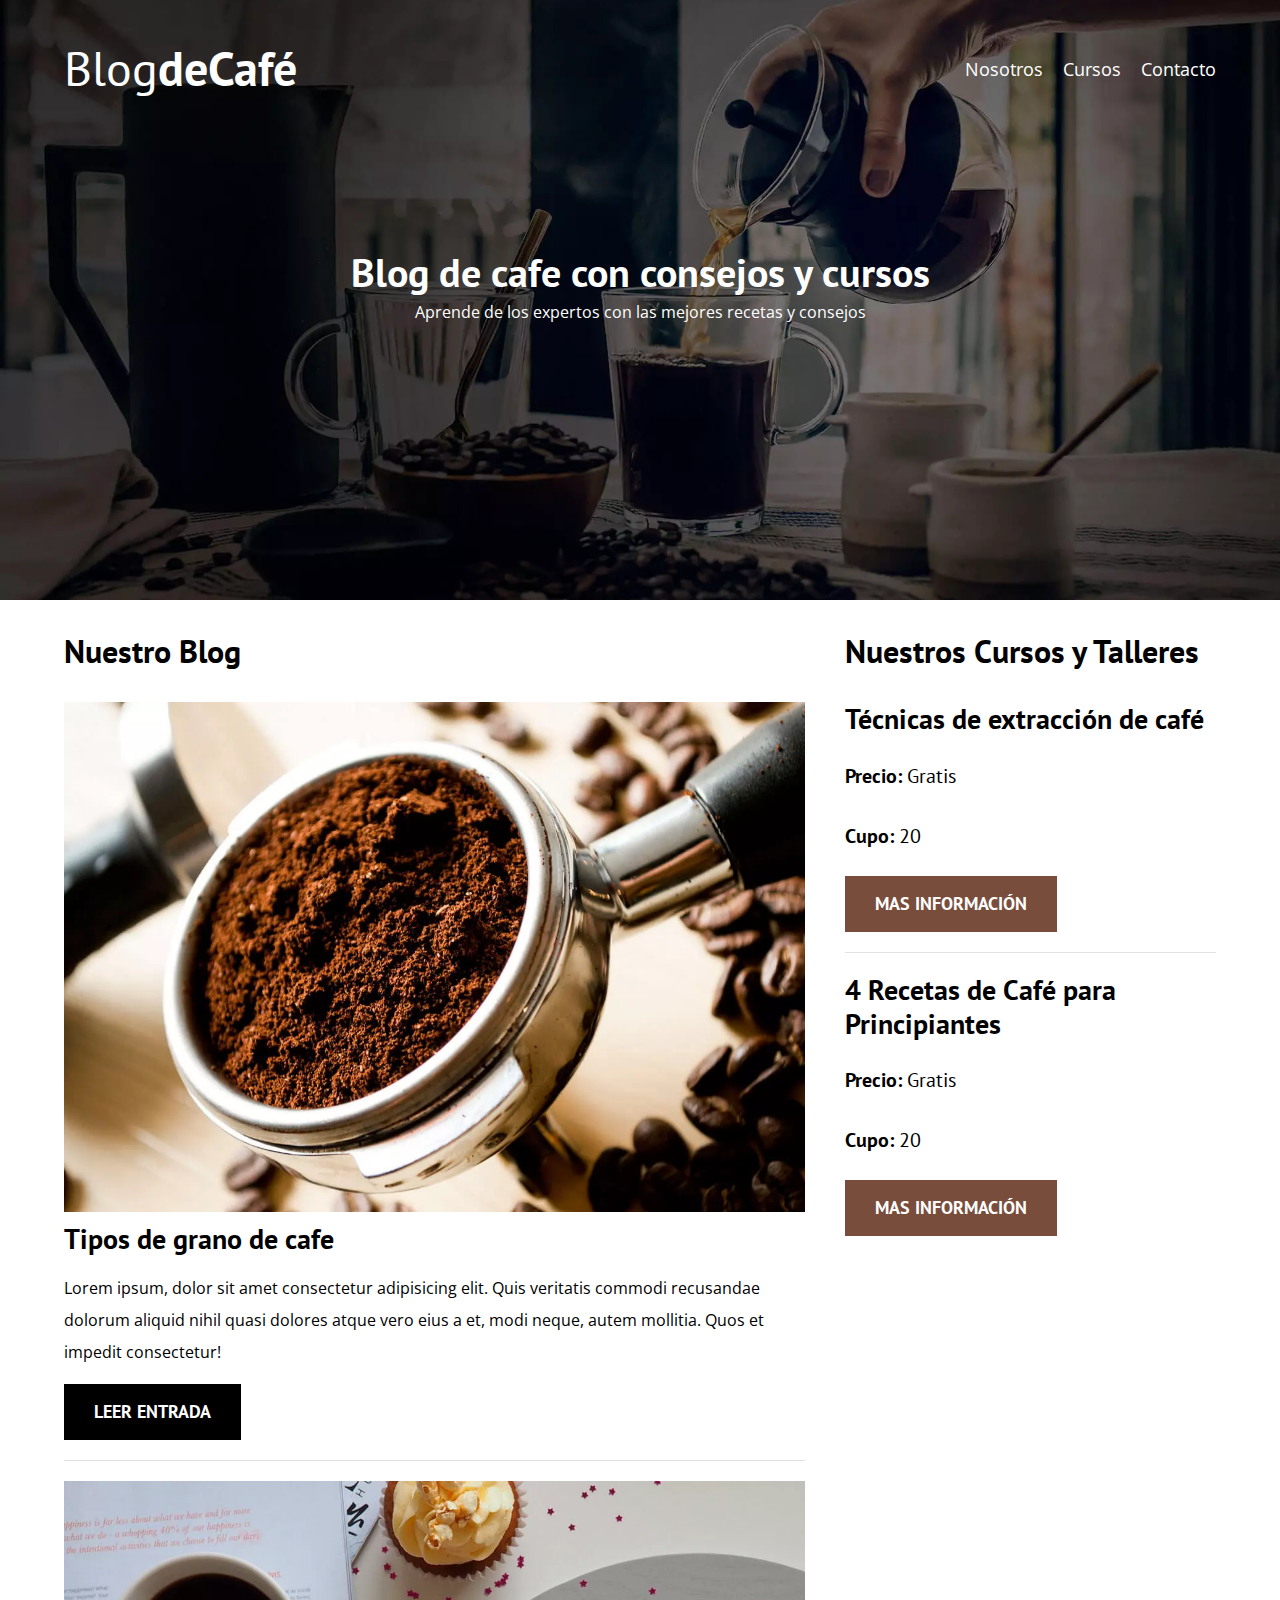
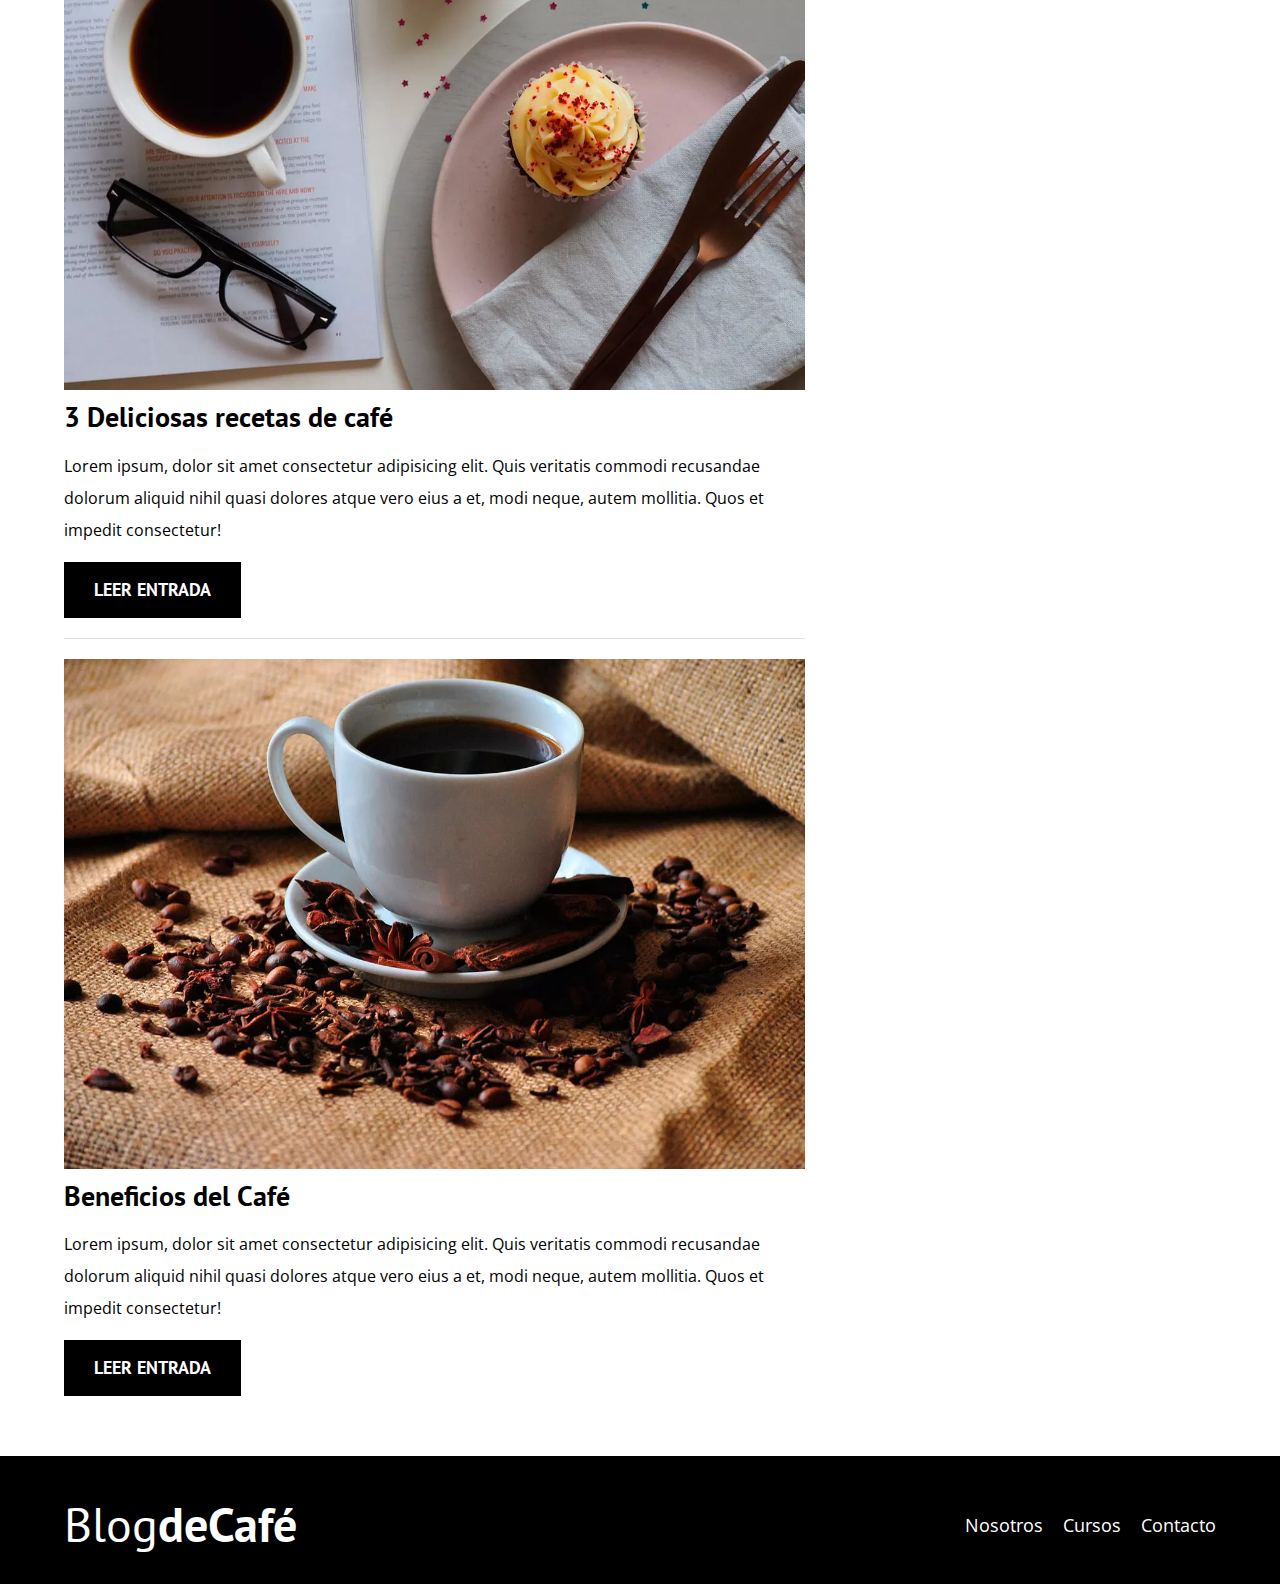
<file: blogdecafe/index.html>
<!DOCTYPE html>
<html lang="en">
<head>
    <meta charset="UTF-8">
    <meta name="viewport" content="width=device-width, initial-scale=1.0">
    <title>BlogDeCafé</title>
    <link rel="stylesheet" href="css/normalize.css">
    <link rel="stylesheet" href="css/style.css">
    <link rel="preconnect" href="https://fonts.googleapis.com">
    <link rel="preconnect" href="https://fonts.gstatic.com" crossorigin>
    <link href="https://fonts.googleapis.com/css2?family=Open+Sans:ital,wght@0,300..800;1,300..800&family=PT+Sans:ital,wght@0,400;0,700;1,400;1,700&display=swap" rel="stylesheet">


</head>
<body>
    <header class="header">

        <div class="contenedor">
            <div class="barra">
                <a class="logo" href="index.html">
                    <h1 class="logo__nombre no-margin centrar-texto">Blog<span class="logo__bold">deCafé</span></h1>
                </a>

                <nav class="navegacion">
                    <a href="nosotros.html" class="navegacion__enlace">Nosotros</a>
                    <a href="cursos.html" class="navegacion__enlace">Cursos</a>
                    <a href="contacto.html" class="navegacion__enlace">Contacto</a>
                </nav>
            </div>
        </div>

        <div class="header_texto">
            <h2 class="no-margin">Blog de cafe con consejos y cursos</h2>
            <p class="no-margin">Aprende de los expertos con las mejores recetas y consejos</p>
        </div>
    </header>

    <div class="contenedor contenido-principal">
        <main class="blog">
            <h3>Nuestro Blog</h3>

            <article class="entrada">
                <div class="entrada__imagen" >
                    <picture>
                        <img loading="lazy" src="img/blog1.webp" alt="imagen blog">
                    </picture>
                </div>

                <div class="entrada__contenido">
                    <h4 class="no-margin">Tipos de grano de cafe</h4>
                    <p>Lorem ipsum, dolor sit amet consectetur adipisicing elit. Quis veritatis commodi recusandae dolorum aliquid nihil quasi dolores atque vero eius a et, modi neque, autem mollitia. Quos et impedit consectetur!</p>
                    <a href="entrada.html" class="boton boton--primario">Leer entrada</a>
                </div>

            </article>

            <article class="entrada">
                <div class="entrada__imagen">
                    <img loading="lazy" src="img/blog2.webp" alt="imagen blog">
                </div>

                <div class="entrada__contenido">
                    <h4 class="no-margin">3 Deliciosas recetas de café</h4>
                    <p>Lorem ipsum, dolor sit amet consectetur adipisicing elit. Quis veritatis commodi recusandae dolorum aliquid nihil quasi dolores atque vero eius a et, modi neque, autem mollitia. Quos et impedit consectetur!</p>
                    <a href="entrada.html" class="boton boton--primario">Leer entrada</a>
                </div>

            </article>

            <article class="entrada">
                <div class="entrada__imagen">
                    <img loading="lazy" src="img/blog3.webp" alt="imagen blog">
                </div>

                <div class="entrada__contenido">
                    <h4 class="no-margin">Beneficios del Café</h4>
                    <p>Lorem ipsum, dolor sit amet consectetur adipisicing elit. Quis veritatis commodi recusandae dolorum aliquid nihil quasi dolores atque vero eius a et, modi neque, autem mollitia. Quos et impedit consectetur!</p>
                    <a href="entrada.html" class="boton boton--primario">Leer entrada</a>
                </div>

            </article>
        </main>
        <aside class="sidebar">
            <h3>Nuestros Cursos y Talleres</h3>

            <ul class="cursos no-padding">
                <li class="widget-curso">
                    <h4 class="no-margin">Técnicas de extracción de café</h4>
                    <p class="widget-curso__label">Precio: <span class="widget-curso__info">Gratis</span></p>
                    <p class="widget-curso__label">Cupo: <span class="widget-curso__info">20</span></p>
                    <a href="entrada.html" class="boton boton--secundario">Mas información</a>

                </li>
                <li class="widget-curso">
                    <h4 class="no-margin">4 Recetas de Café para Principiantes</h4>
                    <p class="widget-curso__label">Precio: <span class="widget-curso__info">Gratis</span></p>
                    <p class="widget-curso__label">Cupo: <span class="widget-curso__info">20</span></p>
                    <a href="entrada.html" class="boton boton--secundario">Mas información</a>
                </li>
            </ul>
        </aside>
    </div>

    <footer class="footer">
        <div class="contenedor">
            <div class="barra">
                <a class="logo" href="index.html">
                    <h1 class="logo__nombre no-margin centrar-texto">Blog<span class="logo__bold">deCafé</span></h1>
                </a>

                <nav class="navegacion">
                    <a href="nosotros.html" class="navegacion__enlace">Nosotros</a>
                    <a href="cursos.html" class="navegacion__enlace">Cursos</a>
                    <a href="contacto.html" class="navegacion__enlace">Contacto</a>
                </nav>
            </div>
        </div>
    </footer>
</body>
</html>
</file>
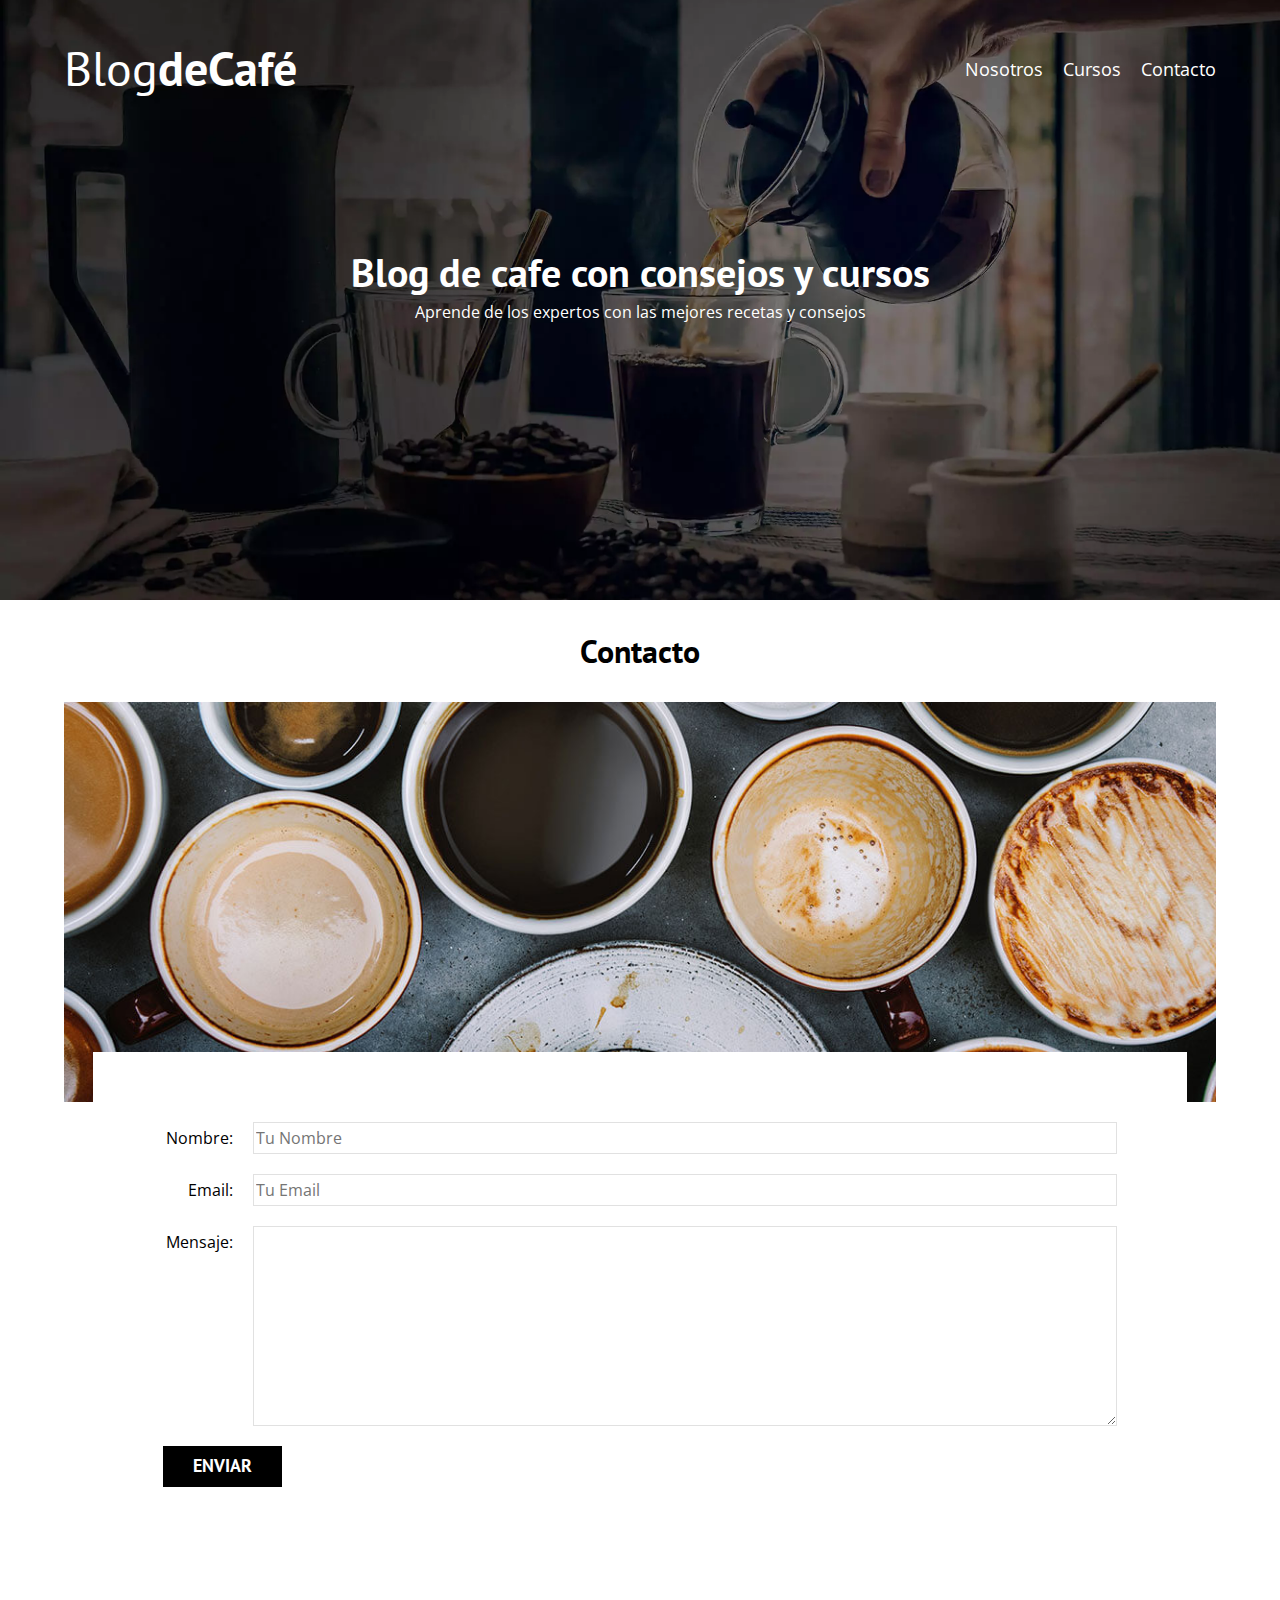
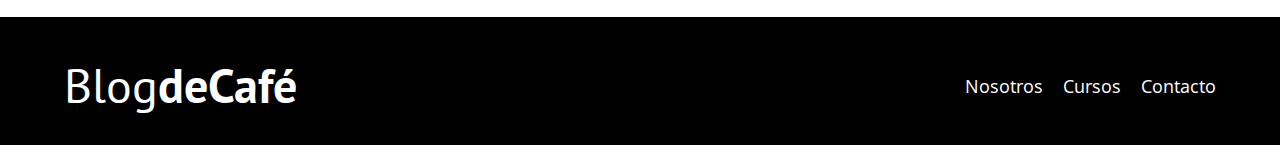
<file: blogdecafe/contacto.html>
<!DOCTYPE html>
<html lang="en">
<head>
    <meta charset="UTF-8">
    <meta name="viewport" content="width=device-width, initial-scale=1.0">
    <meta name="description" content="Pagina web de café">

    <title>BlogDeCafé</title>
    <link rel="stylesheet" href="css/normalize.css">
    <link rel="stylesheet" href="css/style.css">
    <link rel="preconnect" href="https://fonts.googleapis.com">
    <link rel="preconnect" href="https://fonts.gstatic.com" crossorigin>
    <link href="https://fonts.googleapis.com/css2?family=Open+Sans:ital,wght@0,300..800;1,300..800&family=PT+Sans:ital,wght@0,400;0,700;1,400;1,700&display=swap" rel="stylesheet">
</head>
<body>
    <header class="header">

        <div class="contenedor">
            <div class="barra">
                <a class="logo" href="index.html">
                    <h1 class="logo__nombre no-margin centrar-texto">Blog<span class="logo__bold">deCafé</span></h1>
                </a>

                <nav class="navegacion">
                    <a href="nosotros.html" class="navegacion__enlace">Nosotros</a>
                    <a href="cursos.html" class="navegacion__enlace">Cursos</a>
                    <a href="contacto.html" class="navegacion__enlace">Contacto</a>
                </nav>
            </div>
        </div>

        <div class="header_texto">
            <h2 class="no-margin">Blog de cafe con consejos y cursos</h2>
            <p class="no-margin">Aprende de los expertos con las mejores recetas y consejos</p>
        </div>
    </header>

    <div class="contenedor">
        <h3 class="centrar-texto">Contacto</h3>

        <div class="contacto-bg"></div>

        <form class="formulario">
            <div class="campo">
                <label class="campo__label" for="nombre">Nombre: </label>
                <input class="campo__field" type="text" id="nombre" placeholder="Tu Nombre">
            </div>

            <div class="campo">
                <label class="campo__label" for="mail">Email: </label>
                <input class="campo__field" type="email" id="mail" placeholder="Tu Email">
            </div>

            <div class="campo">
                <label class="campo__label" for="msg">Mensaje: </label>
                <textarea class="campo__field campo__field--textarea"  id="msg"></textarea>
            </div>

            
            <div class="campo">
                <input  type="submit" value="Enviar" class="boton boton--primario">
            </div>
        </form>
    </div>

    <footer class="footer">
        <div class="contenedor">
            <div class="barra">
                <a class="logo" href="index.html">
                    <h1 class="logo__nombre no-margin centrar-texto">Blog<span class="logo__bold">deCafé</span></h1>
                </a>

                <nav class="navegacion">
                    <a href="nosotros.html" class="navegacion__enlace">Nosotros</a>
                    <a href="cursos.html" class="navegacion__enlace">Cursos</a>
                    <a href="contacto.html" class="navegacion__enlace">Contacto</a>
                </nav>
            </div>
        </div>
    </footer>
</body>
</html>
</file>
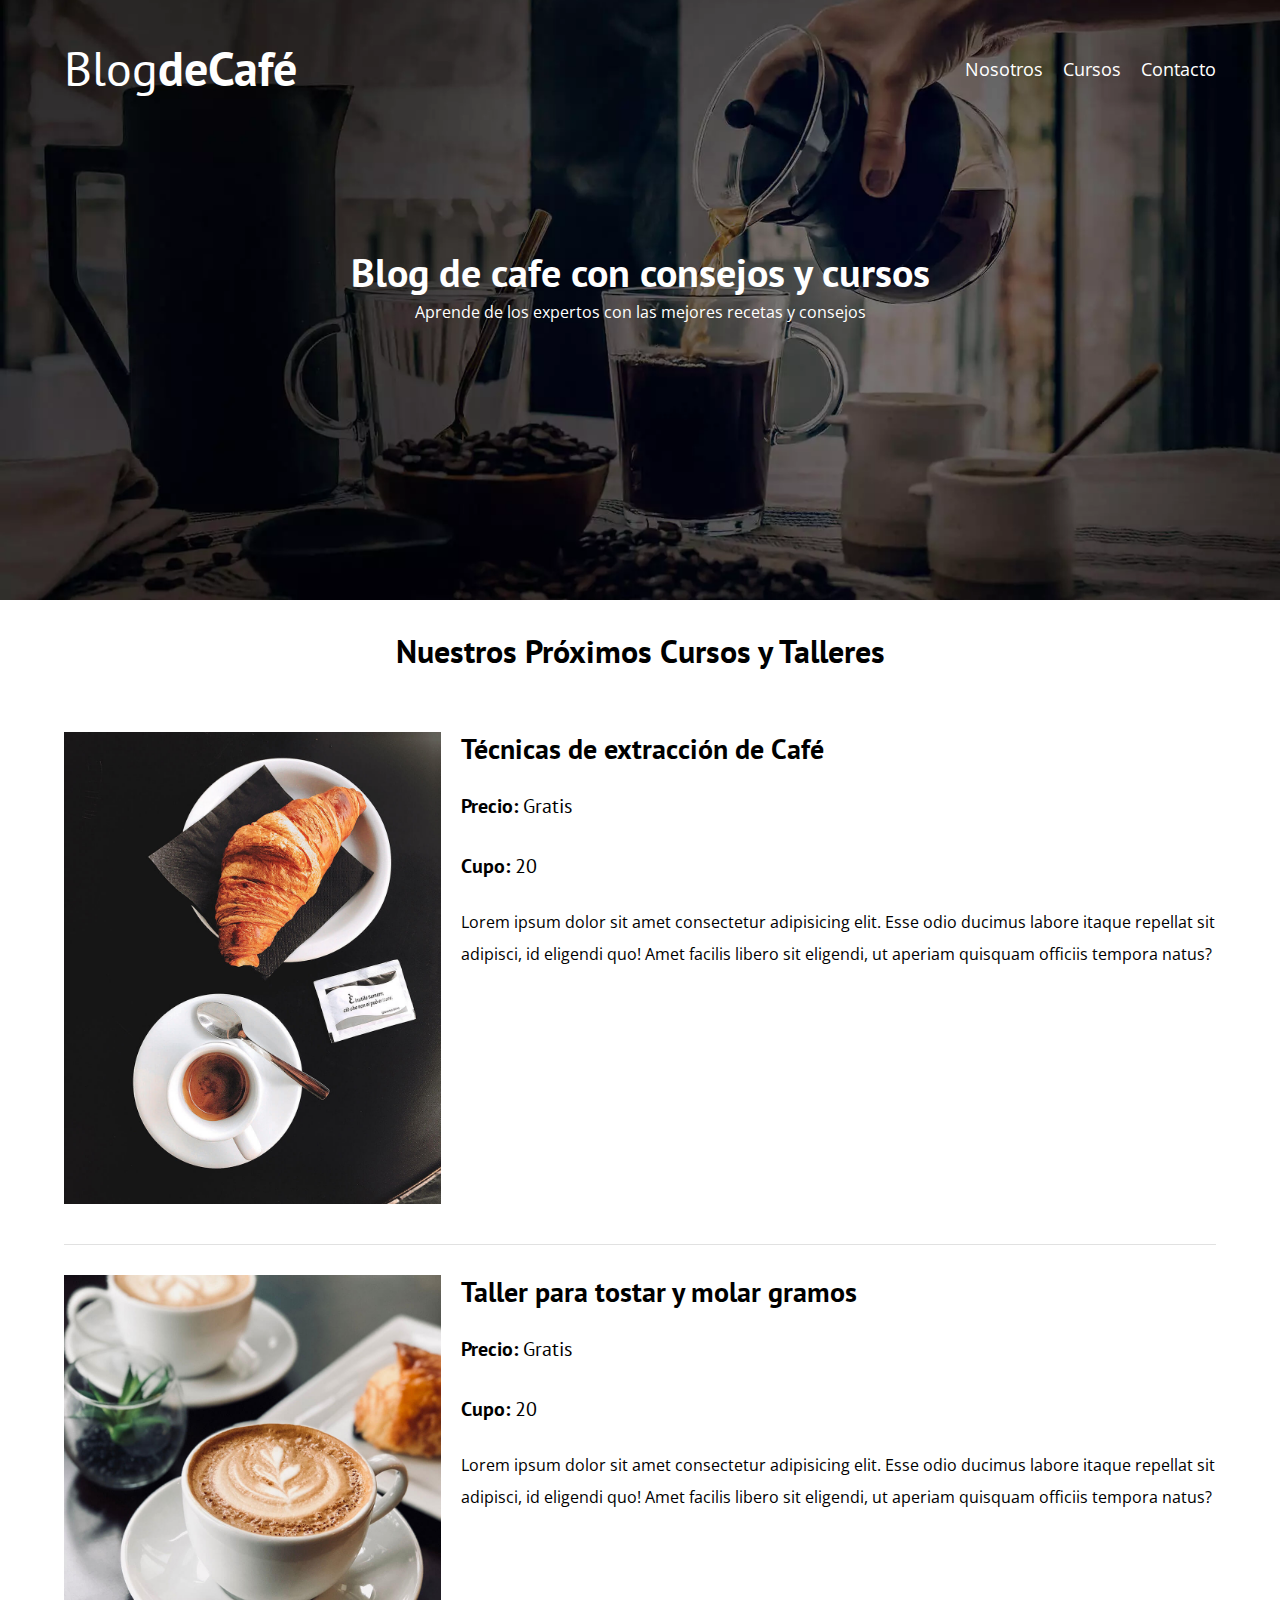
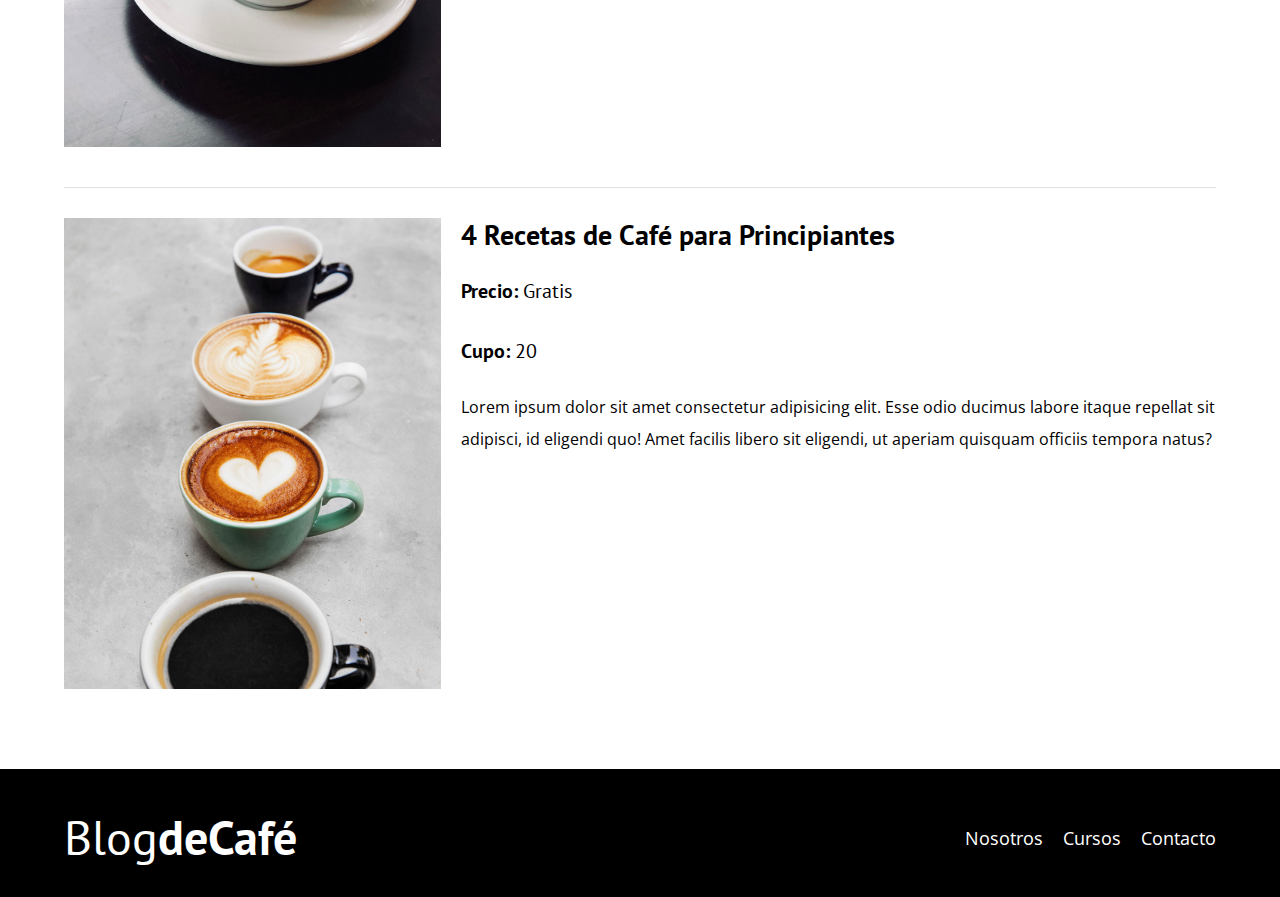
<file: blogdecafe/cursos.html>
<!DOCTYPE html>
<html lang="en">
<head>
    <meta charset="UTF-8">
    <meta name="viewport" content="width=device-width, initial-scale=1.0">
    <title>BlogDeCafé</title>
    <link rel="stylesheet" href="css/normalize.css">
    <link rel="stylesheet" href="css/style.css">
    <link rel="preconnect" href="https://fonts.googleapis.com">
    <link rel="preconnect" href="https://fonts.gstatic.com" crossorigin>
    <link href="https://fonts.googleapis.com/css2?family=Open+Sans:ital,wght@0,300..800;1,300..800&family=PT+Sans:ital,wght@0,400;0,700;1,400;1,700&display=swap" rel="stylesheet">
</head>
<body>
    <header class="header">

        <div class="contenedor">
            <div class="barra">
                <a class="logo" href="index.html">
                    <h1 class="logo__nombre no-margin centrar-texto">Blog<span class="logo__bold">deCafé</span></h1>
                </a>

                <nav class="navegacion">
                    <a href="nosotros.html" class="navegacion__enlace">Nosotros</a>
                    <a href="cursos.html" class="navegacion__enlace">Cursos</a>
                    <a href="contacto.html" class="navegacion__enlace">Contacto</a>
                </nav>
            </div>
        </div>

        <div class="header_texto">
            <h2 class="no-margin">Blog de cafe con consejos y cursos</h2>
            <p class="no-margin">Aprende de los expertos con las mejores recetas y consejos</p>
        </div>
    </header>

    <div class="contenedor">
        <h3 class="centrar-texto">Nuestros Próximos Cursos y Talleres</h3>

        <div class="curso">
            <div class="curso__imagen"><img src="img/curso1.jpg"></div>
            
            <div class="curso__info">
                <h4 class="no-margin">Técnicas de extracción de Café</h4>
                <p class="widget-curso__label">Precio: <span class="widget-curso__info">Gratis</span></p>
                <p class="widget-curso__label">Cupo: <span class="widget-curso__info">20</span></p>
                <p class="curso__descripcion">Lorem ipsum dolor sit amet consectetur adipisicing elit. Esse odio ducimus labore itaque repellat sit adipisci, id eligendi quo! Amet facilis libero sit eligendi, ut aperiam quisquam officiis tempora natus?</p>
            </div>

        </div>

        <div class="curso">
            <div class="curso__imagen"><img src="img/curso2.jpg"></div>
            
            <div class="curso__info">
                <h4 class="no-margin">Taller para tostar y molar gramos</h4>
                <p class="widget-curso__label">Precio: <span class="widget-curso__info">Gratis</span></p>
                <p class="widget-curso__label">Cupo: <span class="widget-curso__info">20</span></p>
                <p class="curso__descripcion">Lorem ipsum dolor sit amet consectetur adipisicing elit. Esse odio ducimus labore itaque repellat sit adipisci, id eligendi quo! Amet facilis libero sit eligendi, ut aperiam quisquam officiis tempora natus?</p>
            </div>

        </div>

        <div class="curso">
            <div class="curso__imagen"><img src="img/curso3.jpg"></div>
            
            <div class="curso__info">
                <h4 class="no-margin">4 Recetas de Café para Principiantes</h4>
                <p class="widget-curso__label">Precio: <span class="widget-curso__info">Gratis</span></p>
                <p class="widget-curso__label">Cupo: <span class="widget-curso__info">20</span></p>
                <p class="curso__descripcion">Lorem ipsum dolor sit amet consectetur adipisicing elit. Esse odio ducimus labore itaque repellat sit adipisci, id eligendi quo! Amet facilis libero sit eligendi, ut aperiam quisquam officiis tempora natus?</p>
            </div>

        </div>


    </div>

    <footer class="footer">
        <div class="contenedor">
            <div class="barra">
                <a class="logo" href="index.html">
                    <h1 class="logo__nombre no-margin centrar-texto">Blog<span class="logo__bold">deCafé</span></h1>
                </a>

                <nav class="navegacion">
                    <a href="nosotros.html" class="navegacion__enlace">Nosotros</a>
                    <a href="cursos.html" class="navegacion__enlace">Cursos</a>
                    <a href="contacto.html" class="navegacion__enlace">Contacto</a>
                </nav>
            </div>
        </div>
    </footer>
</body>
</html>
</file>
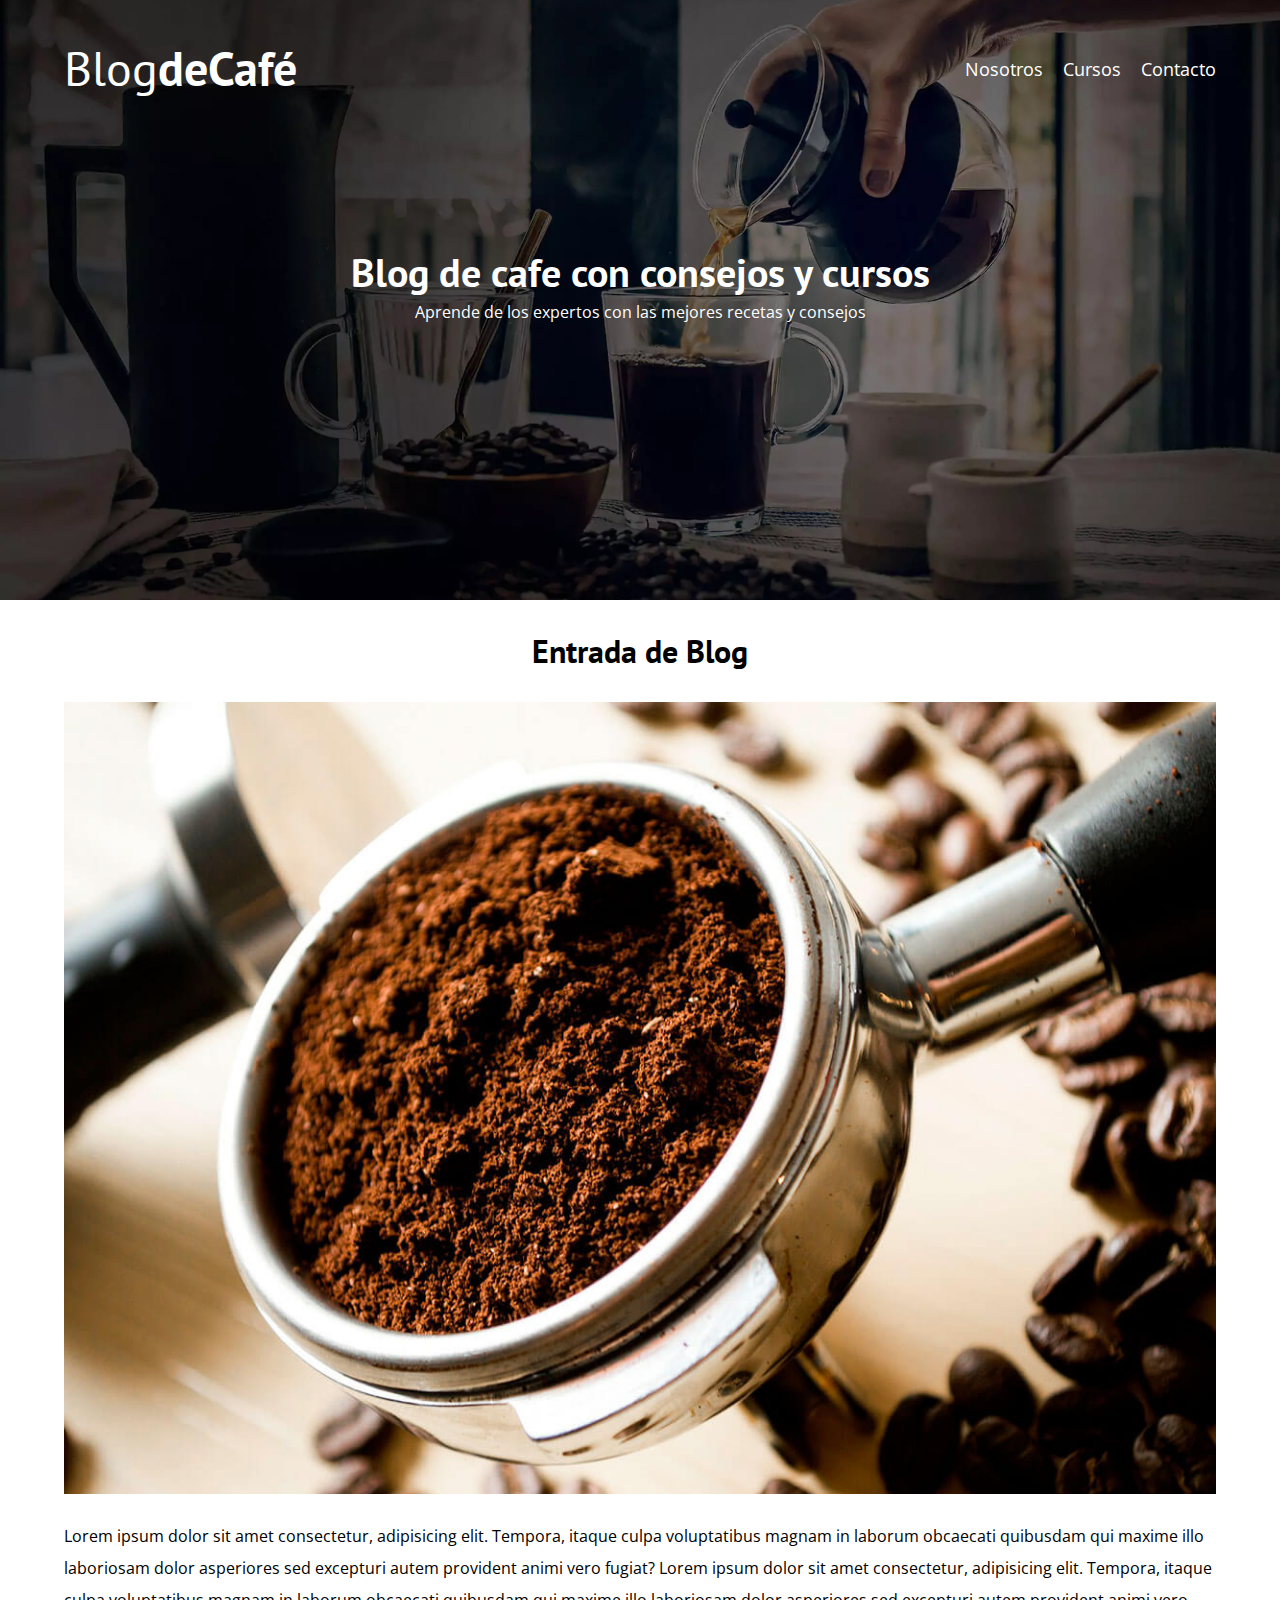
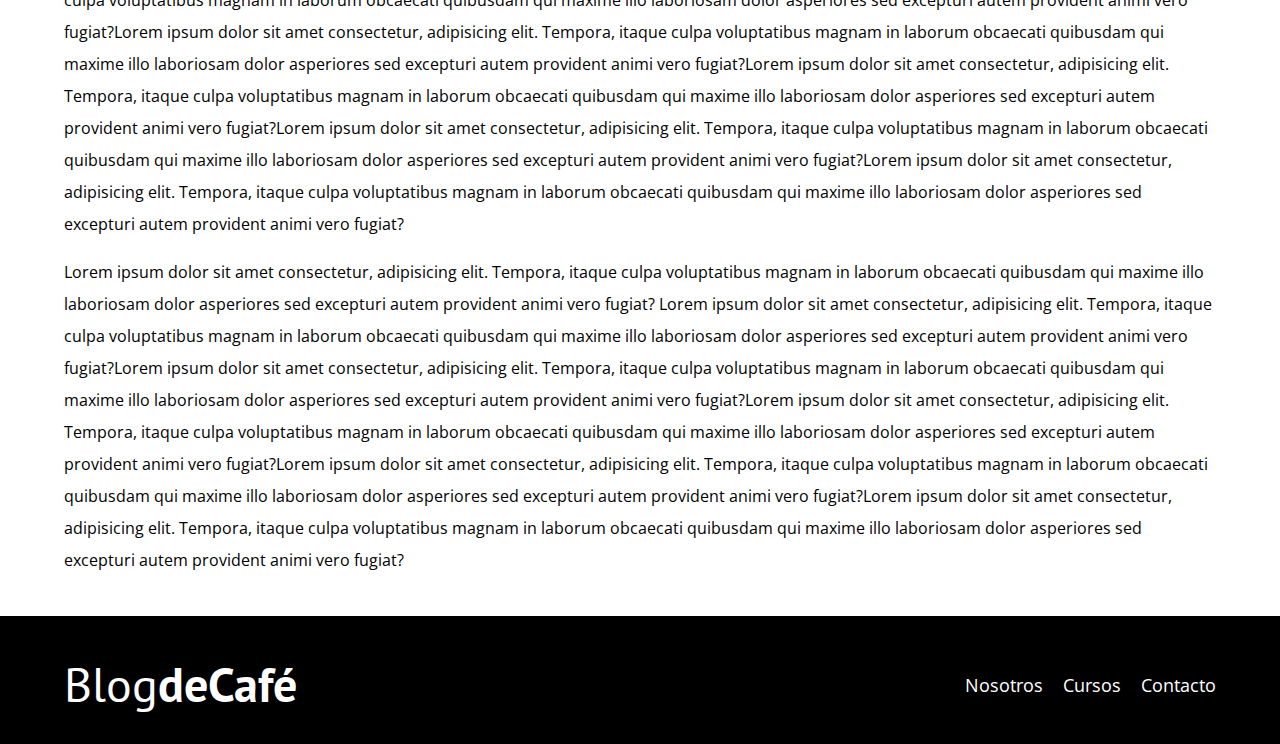
<file: blogdecafe/entrada.html>
<!DOCTYPE html>
<html lang="en">
<head>
    <meta charset="UTF-8">
    <meta name="viewport" content="width=device-width, initial-scale=1.0">
    <title>BlogDeCafé</title>
    <link rel="stylesheet" href="css/normalize.css">
    <link rel="stylesheet" href="css/style.css">
    <link rel="preconnect" href="https://fonts.googleapis.com">
    <link rel="preconnect" href="https://fonts.gstatic.com" crossorigin>
    <link href="https://fonts.googleapis.com/css2?family=Open+Sans:ital,wght@0,300..800;1,300..800&family=PT+Sans:ital,wght@0,400;0,700;1,400;1,700&display=swap" rel="stylesheet">
</head>
<body>
    <header class="header">

        <div class="contenedor">
            <div class="barra">
                <a class="logo" href="index.html">
                    <h1 class="logo__nombre no-margin centrar-texto">Blog<span class="logo__bold">deCafé</span></h1>
                </a>

                <nav class="navegacion">
                    <a href="nosotros.html" class="navegacion__enlace">Nosotros</a>
                    <a href="cursos.html" class="navegacion__enlace">Cursos</a>
                    <a href="contacto.html" class="navegacion__enlace">Contacto</a>
                </nav>
            </div>
        </div>

        <div class="header_texto">
            <h2 class="no-margin">Blog de cafe con consejos y cursos</h2>
            <p class="no-margin">Aprende de los expertos con las mejores recetas y consejos</p>
        </div>
    </header>

    <div class="contenedor">
        <h3 class="centrar-texto">Entrada de Blog</h3>

        <div class="entradaBlog__imagen"><img src="img/blog1.jpg"></div>
        <div class="entradaBlog__texto">
            <p>Lorem ipsum dolor sit amet consectetur, adipisicing elit. Tempora, itaque culpa voluptatibus magnam in laborum obcaecati quibusdam qui maxime illo laboriosam dolor asperiores sed excepturi autem provident animi vero fugiat? Lorem ipsum dolor sit amet consectetur, adipisicing elit. Tempora, itaque culpa voluptatibus magnam in laborum obcaecati quibusdam qui maxime illo laboriosam dolor asperiores sed excepturi autem provident animi vero fugiat?Lorem ipsum dolor sit amet consectetur, adipisicing elit. Tempora, itaque culpa voluptatibus magnam in laborum obcaecati quibusdam qui maxime illo laboriosam dolor asperiores sed excepturi autem provident animi vero fugiat?Lorem ipsum dolor sit amet consectetur, adipisicing elit. Tempora, itaque culpa voluptatibus magnam in laborum obcaecati quibusdam qui maxime illo laboriosam dolor asperiores sed excepturi autem provident animi vero fugiat?Lorem ipsum dolor sit amet consectetur, adipisicing elit. Tempora, itaque culpa voluptatibus magnam in laborum obcaecati quibusdam qui maxime illo laboriosam dolor asperiores sed excepturi autem provident animi vero fugiat?Lorem ipsum dolor sit amet consectetur, adipisicing elit. Tempora, itaque culpa voluptatibus magnam in laborum obcaecati quibusdam qui maxime illo laboriosam dolor asperiores sed excepturi autem provident animi vero fugiat?</p>
            <p>Lorem ipsum dolor sit amet consectetur, adipisicing elit. Tempora, itaque culpa voluptatibus magnam in laborum obcaecati quibusdam qui maxime illo laboriosam dolor asperiores sed excepturi autem provident animi vero fugiat? Lorem ipsum dolor sit amet consectetur, adipisicing elit. Tempora, itaque culpa voluptatibus magnam in laborum obcaecati quibusdam qui maxime illo laboriosam dolor asperiores sed excepturi autem provident animi vero fugiat?Lorem ipsum dolor sit amet consectetur, adipisicing elit. Tempora, itaque culpa voluptatibus magnam in laborum obcaecati quibusdam qui maxime illo laboriosam dolor asperiores sed excepturi autem provident animi vero fugiat?Lorem ipsum dolor sit amet consectetur, adipisicing elit. Tempora, itaque culpa voluptatibus magnam in laborum obcaecati quibusdam qui maxime illo laboriosam dolor asperiores sed excepturi autem provident animi vero fugiat?Lorem ipsum dolor sit amet consectetur, adipisicing elit. Tempora, itaque culpa voluptatibus magnam in laborum obcaecati quibusdam qui maxime illo laboriosam dolor asperiores sed excepturi autem provident animi vero fugiat?Lorem ipsum dolor sit amet consectetur, adipisicing elit. Tempora, itaque culpa voluptatibus magnam in laborum obcaecati quibusdam qui maxime illo laboriosam dolor asperiores sed excepturi autem provident animi vero fugiat?</p>

        </div>

    </div>

    <footer class="footer">
        <div class="contenedor">
            <div class="barra">
                <a class="logo" href="index.html">
                    <h1 class="logo__nombre no-margin centrar-texto">Blog<span class="logo__bold">deCafé</span></h1>
                </a>

                <nav class="navegacion">
                    <a href="nosotros.html" class="navegacion__enlace">Nosotros</a>
                    <a href="cursos.html" class="navegacion__enlace">Cursos</a>
                    <a href="contacto.html" class="navegacion__enlace">Contacto</a>
                </nav>
            </div>
        </div>
    </footer>
</body>
</html>
</file>
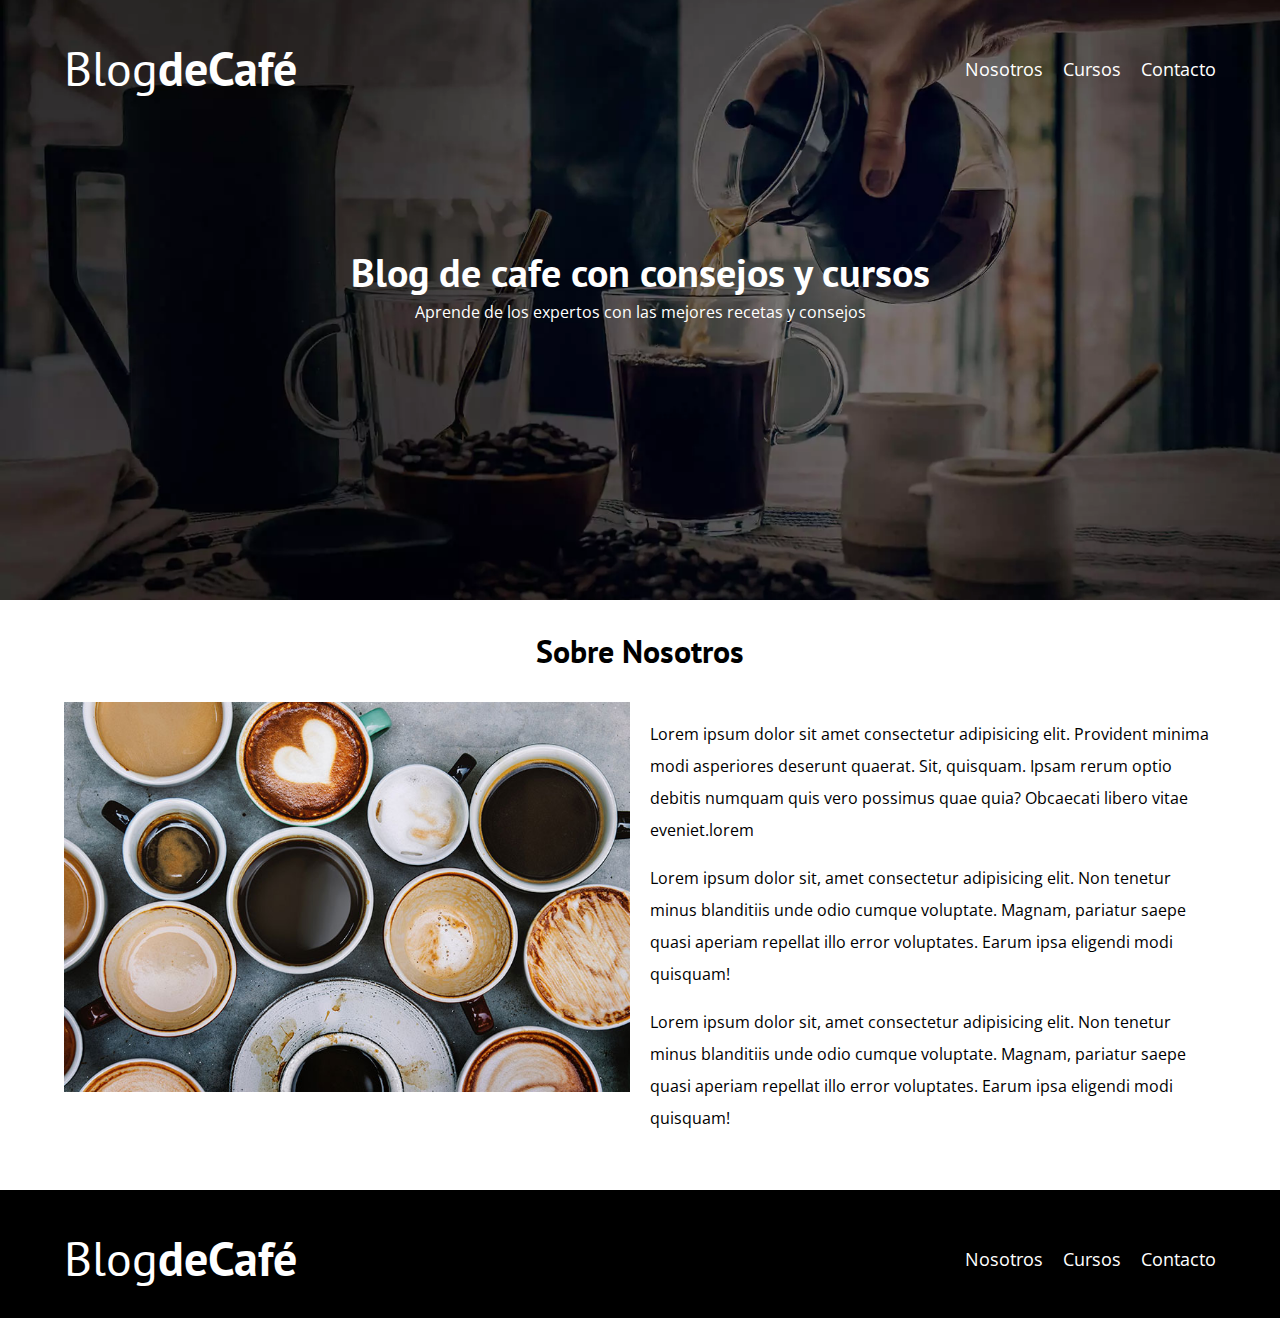
<file: blogdecafe/nosotros.html>
<!DOCTYPE html>
<html lang="en">
<head>
    <meta charset="UTF-8">
    <meta name="viewport" content="width=device-width, initial-scale=1.0">
    <title>BlogDeCafé</title>
    <link rel="stylesheet" href="css/normalize.css">
    <link rel="stylesheet" href="css/style.css">
    <link rel="preconnect" href="https://fonts.googleapis.com">
    <link rel="preconnect" href="https://fonts.gstatic.com" crossorigin>
    <link href="https://fonts.googleapis.com/css2?family=Open+Sans:ital,wght@0,300..800;1,300..800&family=PT+Sans:ital,wght@0,400;0,700;1,400;1,700&display=swap" rel="stylesheet">
</head>
<body>
    <header class="header">

        <div class="contenedor">
            <div class="barra">
                <a class="logo" href="index.html">
                    <h1 class="logo__nombre no-margin centrar-texto">Blog<span class="logo__bold">deCafé</span></h1>
                </a>

                <nav class="navegacion">
                    <a href="nosotros.html" class="navegacion__enlace">Nosotros</a>
                    <a href="cursos.html" class="navegacion__enlace">Cursos</a>
                    <a href="contacto.html" class="navegacion__enlace">Contacto</a>
                </nav>
            </div>
        </div>

        <div class="header_texto">
            <h2 class="no-margin">Blog de cafe con consejos y cursos</h2>
            <p class="no-margin">Aprende de los expertos con las mejores recetas y consejos</p>
        </div>
    </header>

    <div class="contenedor">
        <h3 class="centrar-texto">Sobre Nosotros</h3>

        <div class="sobre-nosotros">
            <div class="sobre-nosotros__imagen"><img src="img/nosotros.jpg"></div>
            <div class="sobre-nosotros__texto">
                <p>Lorem ipsum dolor sit amet consectetur adipisicing elit. Provident minima modi asperiores deserunt quaerat. Sit, quisquam. Ipsam rerum optio debitis numquam quis vero possimus quae quia? Obcaecati libero vitae eveniet.lorem</p>
                <p>Lorem ipsum dolor sit, amet consectetur adipisicing elit. Non tenetur minus blanditiis unde odio cumque voluptate. Magnam, pariatur saepe quasi aperiam repellat illo error voluptates. Earum ipsa eligendi modi quisquam!</p>
                <p>Lorem ipsum dolor sit, amet consectetur adipisicing elit. Non tenetur minus blanditiis unde odio cumque voluptate. Magnam, pariatur saepe quasi aperiam repellat illo error voluptates. Earum ipsa eligendi modi quisquam!</p>
            </div>
        </div>
    </div>

    <footer class="footer">
        <div class="contenedor">
            <div class="barra">
                <a class="logo" href="index.html">
                    <h1 class="logo__nombre no-margin centrar-texto">Blog<span class="logo__bold">deCafé</span></h1>
                </a>

                <nav class="navegacion">
                    <a href="nosotros.html" class="navegacion__enlace">Nosotros</a>
                    <a href="cursos.html" class="navegacion__enlace">Cursos</a>
                    <a href="contacto.html" class="navegacion__enlace">Contacto</a>
                </nav>
            </div>
        </div>
    </footer>
</body>
</html>
</file>
<file: blogdecafe/css/style.css>
:root{
    --fuenteHeading : 'PT Sans', sans-serif;
    --fuenteParrafos: 'Open Sans', sans-serif;

    --primario: #784D3C;
    --blanco: #ffffff;
    --negro: #000000;
    --gris: #e1e1e1;

}

html{
    box-sizing: border-box;
    font-size: 62.5%;
}

*,*:before,*:after{
    box-sizing: inherit;
}

body{
    font-family: var(--fuenteParrafos);
    font-size: 1.6rem;
    line-height: 2;
}

/*globales*/
.contenedor{
    width:min(90%, 120rem) ;
    margin: 0 auto;
}
a{
    text-decoration: none;
}
h1, h2, h3, h4{
    font-family: var(--fuenteHeading);
    line-height: 1.2;
}
h1{
    font-size: 4.8rem;
}
h2{
    font-size: 4rem;
}
h3{
    font-size: 3.2rem;
}
h4{
    font-size: 2.8rem;
}
img{
    max-width: 100%;
}

/*utilidades*/
.no-margin{
    margin: 0;
}
.no-padding{
    padding: 0;
}
.centrar-texto{
    text-align: center;
}

.header{
    background-image: url(../img/banner.webp);
    height: 60rem;
    background-size: cover;
    background-repeat: no-repeat;
    background-position: center center;
}
.header_texto{
    color: var(--blanco);
    text-align: center;
    margin-top: 5rem;
}
@media (min-width: 768px){
    .header_texto{
        margin-top: 15rem;
    }
}
.barra{
    padding-top: 4rem;
}
@media (min-width: 768px){
    .barra{
        display:flex;
        justify-content: space-between;
        align-items: center;
    }
}

.logo{
    color: var(--blanco);

}
.logo__nombre{
    font-weight: normal;
}
.logo__bold{
    font-weight: 700;
}
.navegacion__enlace{
    display: block;
    text-align: center;
    font-size: 1.8rem;
    color:var(--blanco)
}
@media (min-width: 768px){
    .navegacion{
        display: flex;
        gap: 2rem
    }
}
@media (min-width: 768px){

    .contenido-principal{
       display: grid;
        grid-template-columns: 2fr 1fr;
        column-gap: 4rem;
    }
}

.entrada{
    border-bottom: 1px solid var(--gris);
    margin-bottom: 2rem;
}
.entrada:last-of-type{
    border: none;
    margin-bottom: 0;
}
.boton{
    display: block;
    font-family: var(--fuenteHeading);
    color: var(--blanco);
    text-align: center;
    padding:  1rem 3rem;
    font-size: 1.8rem;
    text-transform: uppercase;
    font-weight: 700;
    margin-bottom: 2rem;
    border: none;
}
.boton:hover{
    cursor: pointer;
}
@media (min-width: 768px){
    .boton{
        display: inline-block;
    }
}
.boton--primario{
    background-color: var(--negro);
}
.boton--secundario{
    background-color: var(--primario);
}

.cursos{
    list-style: none;
}

.widget-curso{
    border-bottom: 1px solid var(--gris);
    margin-bottom: 2rem;
}
.widget-curso:last-of-type{
    border: none;
    margin-bottom: 0;
}
.widget-curso__label{
    font-family: var(--fuenteHeading);
    font-weight: 700;
}
.widget-curso__info{
    font-weight: normal;
}
.widget-curso__label,.widget-curso__info{
    font-size: 2rem;
}
.footer{
    background-color: var(--negro);
    padding-bottom: 3rem;
    margin-top: 4rem;
}

@media (min-width: 768px){

    .sobre-nosotros{
        display: grid;
        grid-template-columns: repeat(2, 1fr);
        column-gap: 2rem;
    }
}

.curso{
   border-bottom: 1px solid var(--gris); 
   padding: 3rem 0;
}
.curso:last-of-type{
    border: none;
}

@media (min-width: 768px){
    .curso{
        display: grid;
        grid-template-columns: 1fr 2fr;
        column-gap: 2rem;
    }
}

.contacto-bg{
    background-image: url(../img/contacto.jpg);
    height: 40rem;
    background-size: cover;
    background-repeat: no-repeat;
}

.formulario{
    background-color: var(--blanco);
    margin: -5rem auto 0 auto;
    width: 95%;
    padding: 5rem;
}
.campo{
    display: flex;
    margin: 2rem;
}
.campo__label{
    flex: 0 0 9rem;
    text-align: right;
    padding-right: 2rem;

}
.campo__field{
    flex: 1;
    border: 1px solid var(--gris);
}
.campo__field--textarea{
    height: 20rem;
}
</file>
